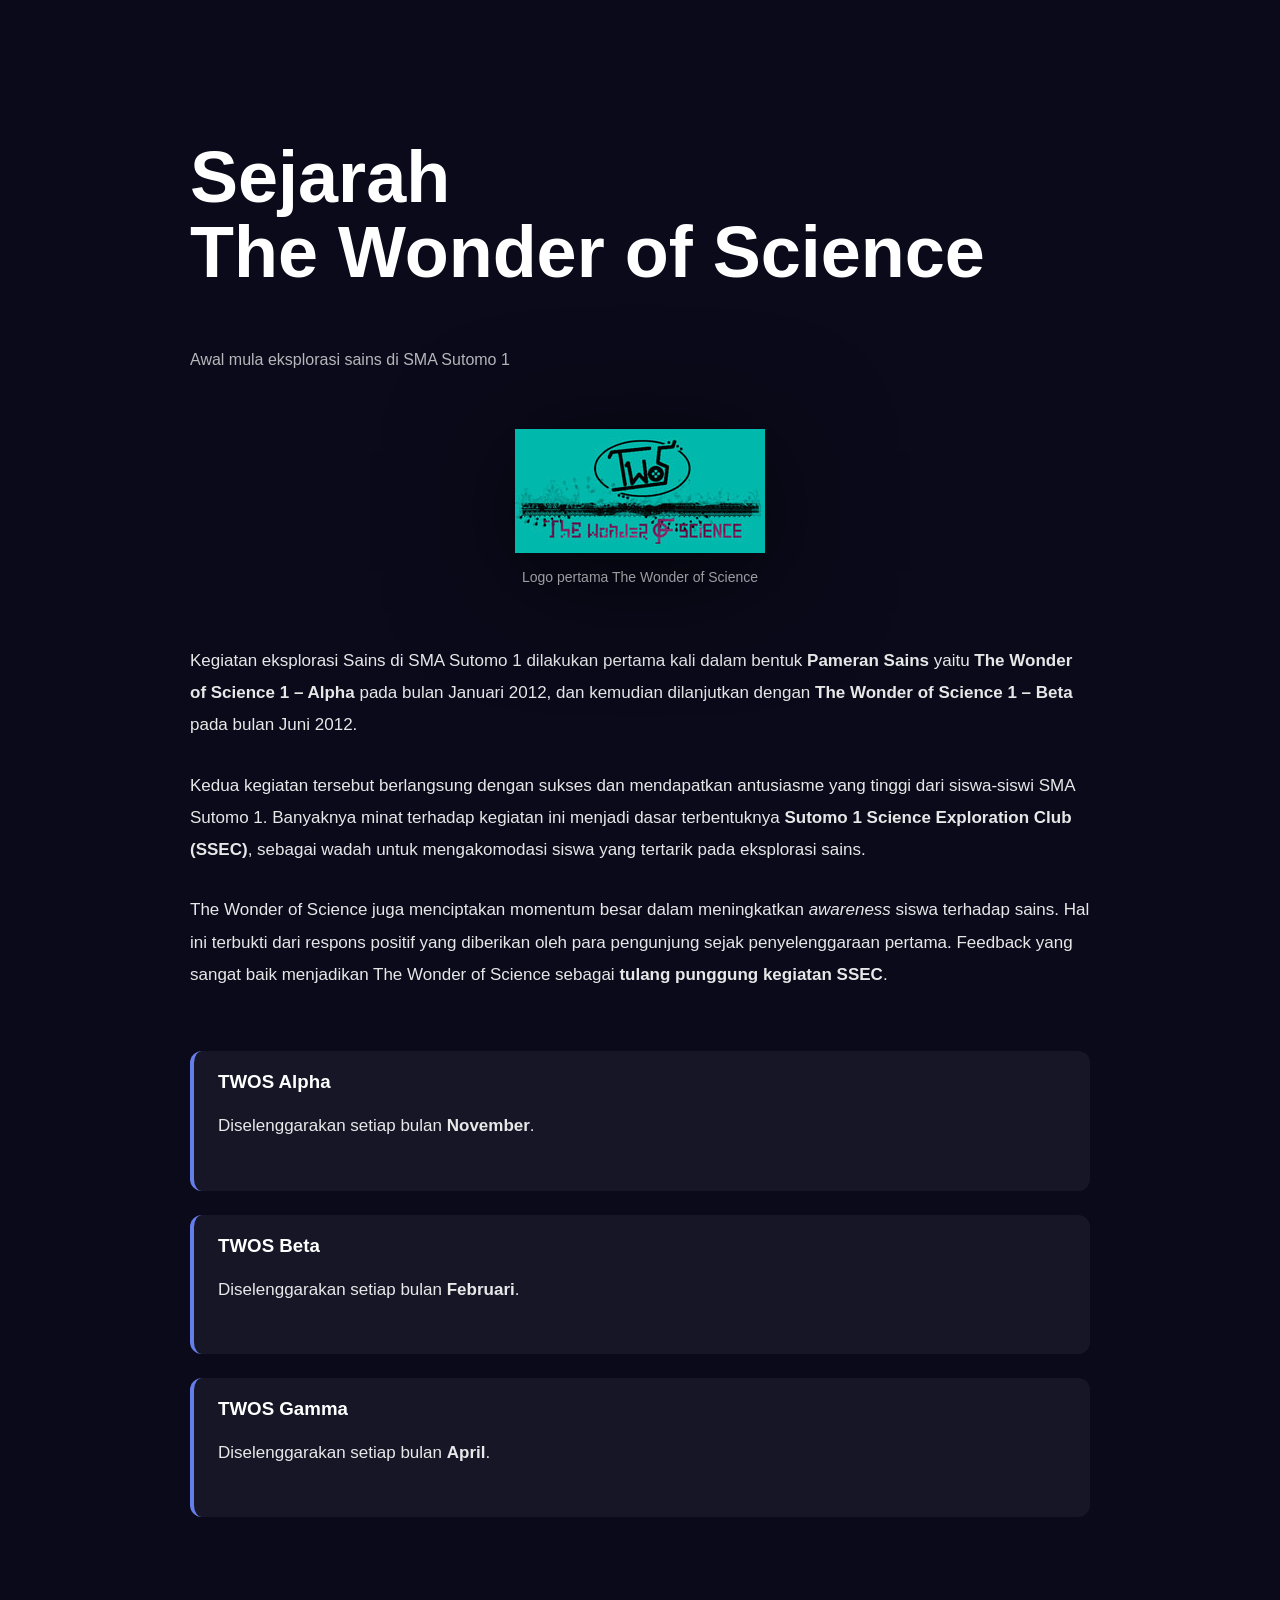
<file: twos-history.html>
<!DOCTYPE html>
<html lang="id">
<head>
  <meta charset="UTF-8" />
  <meta name="viewport" content="width=device-width, initial-scale=1.0" />
  <title>Sejarah The Wonder of Science</title>
  <link rel="stylesheet" href="twos-history.css" />
</head>
<body>

<section class="history-page">

  <header class="history-header">
    <h1>Sejarah<br>The Wonder of Science</h1>
    <p class="history-sub">
      Awal mula eksplorasi sains di SMA Sutomo 1
    </p>
  </header>

  <!-- LOGO -->
  <div class="history-logo">
    <img src="assets/sejarahtwos/twos-logo-first.jpg" alt="Logo Pertama The Wonder of Science">
    <span>Logo pertama The Wonder of Science</span>
  </div>

  <!-- CONTENT -->
  <div class="history-content">

    <p>
      Kegiatan eksplorasi Sains di SMA Sutomo 1 dilakukan pertama kali dalam bentuk
      <strong>Pameran Sains</strong> yaitu
      <strong>The Wonder of Science 1 – Alpha</strong>
      pada bulan Januari 2012, dan kemudian dilanjutkan dengan
      <strong>The Wonder of Science 1 – Beta</strong>
      pada bulan Juni 2012.
    </p>

    <p>
      Kedua kegiatan tersebut berlangsung dengan sukses dan mendapatkan antusiasme
      yang tinggi dari siswa-siswi SMA Sutomo 1. Banyaknya minat terhadap kegiatan ini
      menjadi dasar terbentuknya
      <strong>Sutomo 1 Science Exploration Club (SSEC)</strong>,
      sebagai wadah untuk mengakomodasi siswa yang tertarik pada eksplorasi sains.
    </p>

    <p>
      The Wonder of Science juga menciptakan momentum besar dalam meningkatkan
      <em>awareness</em> siswa terhadap sains. Hal ini terbukti dari respons positif
      yang diberikan oleh para pengunjung sejak penyelenggaraan pertama.
      Feedback yang sangat baik menjadikan The Wonder of Science sebagai
      <strong>tulang punggung kegiatan SSEC</strong>.
    </p>

    <div class="timeline">

      <div class="timeline-item">
        <h3>TWOS Alpha</h3>
        <p>Diselenggarakan setiap bulan <strong>November</strong>.</p>
      </div>

      <div class="timeline-item">
        <h3>TWOS Beta</h3>
        <p>Diselenggarakan setiap bulan <strong>Februari</strong>.</p>
      </div>

      <div class="timeline-item">
        <h3>TWOS Gamma</h3>
        <p>Diselenggarakan setiap bulan <strong>April</strong>.</p>
      </div>

    </div>

  </div>

</section>

</body>
</html>
</file>
<file: twos-history.css>
body {
  margin: 0;
  font-family: 'Inter', sans-serif;
  background: #0a0a1a;
  color: white;
}

.history-page {
  max-width: 900px;
  margin: 0 auto;
  padding: 80px 24px 120px;
}

.history-header h1 {
  font-size: clamp(40px, 6vw, 72px);
  font-weight: 900;
  line-height: 1.05;
}

.history-sub {
  opacity: 0.7;
  margin-top: 16px;
  max-width: 420px;
}

.history-logo {
  margin: 60px 0;
  text-align: center;
}

.history-logo img {
  max-width: 260px;
  filter: drop-shadow(0 20px 60px rgba(0,0,0,0.6));
}

.history-logo span {
  display: block;
  margin-top: 12px;
  font-size: 14px;
  opacity: 0.6;
}

.history-content p {
  line-height: 1.9;
  margin-bottom: 28px;
  font-size: 17px;
  color: rgba(255,255,255,0.9);
}

.timeline {
  margin-top: 60px;
  display: grid;
  gap: 24px;
}

.timeline-item {
  background: rgba(255,255,255,0.05);
  border-left: 4px solid #667eea;
  padding: 20px 24px;
  border-radius: 12px;
}

.timeline-item h3 {
  margin: 0 0 8px;
  font-weight: 700;
}
</file>
